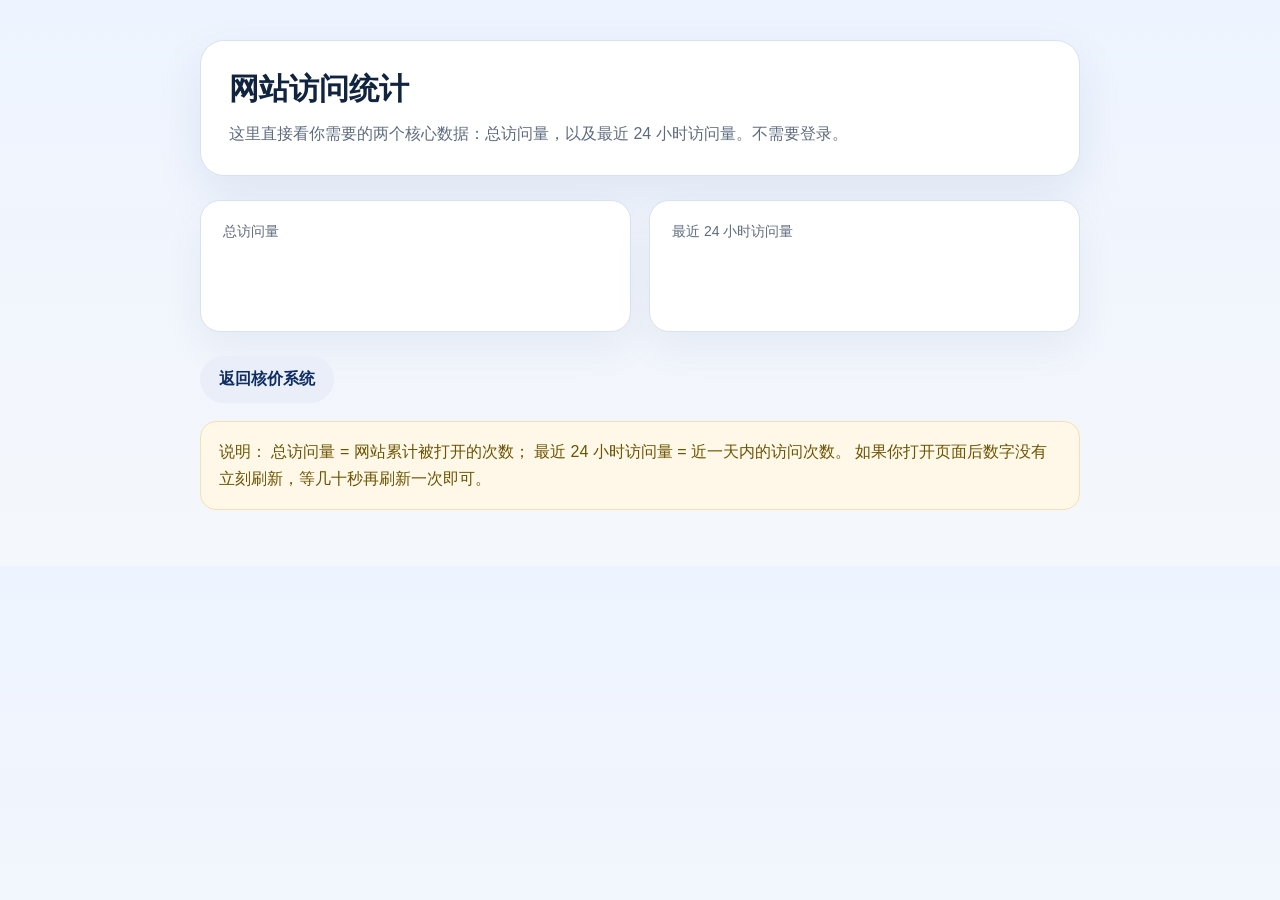
<file: stats.html>
<!DOCTYPE html>
<html lang="zh-CN">
<head>
  <meta charset="UTF-8" />
  <meta name="viewport" content="width=device-width, initial-scale=1.0" />
  <title>访问统计 - 瑞行天下泰国核价系统</title>
  <script src="https://counterapi.com/c.js?ns=ruixing-thailand-price.vulcan49.github.io" async></script>
  <style>
    :root {
      color-scheme: light;
      --bg: #f4f7fb;
      --card: #ffffff;
      --ink: #10233f;
      --muted: #5e6b7f;
      --line: #d9e2ef;
      --accent: #0f2d63;
      --accent-soft: #e9eef9;
    }

    * {
      box-sizing: border-box;
    }

    body {
      margin: 0;
      font-family: "Segoe UI", "PingFang SC", "Microsoft YaHei", sans-serif;
      background: linear-gradient(180deg, #eef4ff 0%, var(--bg) 100%);
      color: var(--ink);
    }

    .wrap {
      max-width: 920px;
      margin: 0 auto;
      padding: 40px 20px 56px;
    }

    .hero {
      background: var(--card);
      border: 1px solid var(--line);
      border-radius: 24px;
      padding: 28px;
      box-shadow: 0 18px 50px rgba(15, 45, 99, 0.08);
    }

    h1 {
      margin: 0 0 10px;
      font-size: 30px;
    }

    p {
      margin: 0;
      color: var(--muted);
      line-height: 1.7;
    }

    .grid {
      display: grid;
      grid-template-columns: repeat(auto-fit, minmax(240px, 1fr));
      gap: 18px;
      margin-top: 24px;
    }

    .card {
      background: var(--card);
      border: 1px solid var(--line);
      border-radius: 20px;
      padding: 22px;
      box-shadow: 0 16px 40px rgba(15, 45, 99, 0.06);
    }

    .label {
      font-size: 14px;
      color: var(--muted);
      margin-bottom: 12px;
    }

    .counterapi {
      min-height: 56px;
    }

    .links {
      display: flex;
      flex-wrap: wrap;
      gap: 12px;
      margin-top: 24px;
    }

    .btn {
      display: inline-flex;
      align-items: center;
      justify-content: center;
      padding: 12px 18px;
      border-radius: 999px;
      border: 1px solid var(--accent);
      background: var(--accent);
      color: #fff;
      text-decoration: none;
      font-weight: 700;
    }

    .btn.secondary {
      background: var(--accent-soft);
      color: var(--accent);
      border-color: var(--accent-soft);
    }

    .tip {
      margin-top: 18px;
      padding: 16px 18px;
      border-radius: 16px;
      background: #fff8e8;
      border: 1px solid #f3e1b5;
      color: #6b5300;
      line-height: 1.7;
    }
  </style>
</head>
<body>
  <div class="wrap">
    <section class="hero">
      <h1>网站访问统计</h1>
      <p>这里直接看你需要的两个核心数据：总访问量，以及最近 24 小时访问量。不需要登录。</p>
    </section>

    <section class="grid">
      <div class="card">
        <div class="label">总访问量</div>
        <div
          class="counterapi"
          key="homepage"
          action="view"
          label="次访问"
          icon="stats-chart"
          bg="#0f2d63"
          color="#ffffff"
          iconColor="#ffd166"
          noLink="true"
          startNumber="0"
          readOnly="true"
        ></div>
      </div>

      <div class="card">
        <div class="label">最近 24 小时访问量</div>
        <div
          class="counterapi"
          key="homepage"
          action="view"
          label="近24小时"
          icon="today"
          bg="#1d4e89"
          color="#ffffff"
          iconColor="#8ecae6"
          noLink="true"
          startNumber="0"
          readOnly="true"
          timeline="1d"
        ></div>
      </div>
    </section>

    <div class="links">
      <a class="btn secondary" href="./index.html">返回核价系统</a>
    </div>

    <div class="tip">
      说明：
      总访问量 = 网站累计被打开的次数；
      最近 24 小时访问量 = 近一天内的访问次数。
      如果你打开页面后数字没有立刻刷新，等几十秒再刷新一次即可。
    </div>
  </div>
</body>
</html>
</file>
